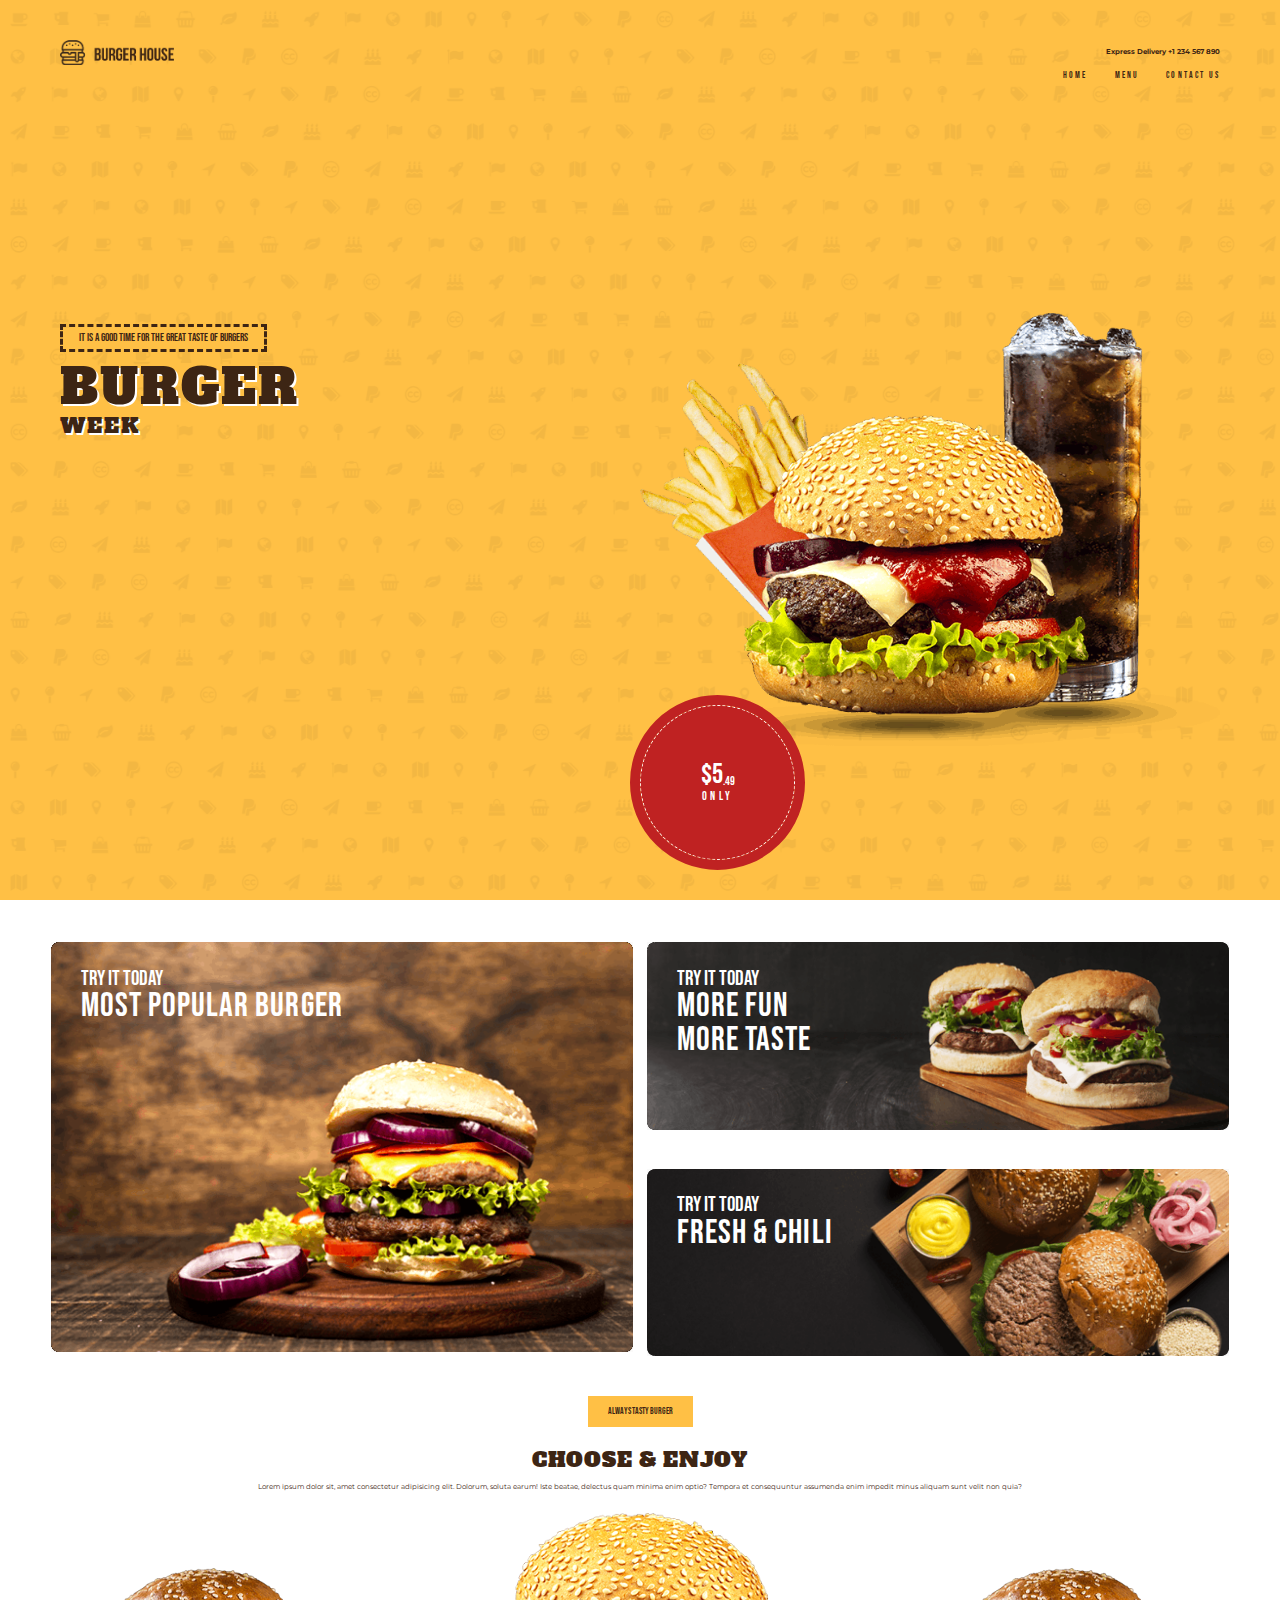
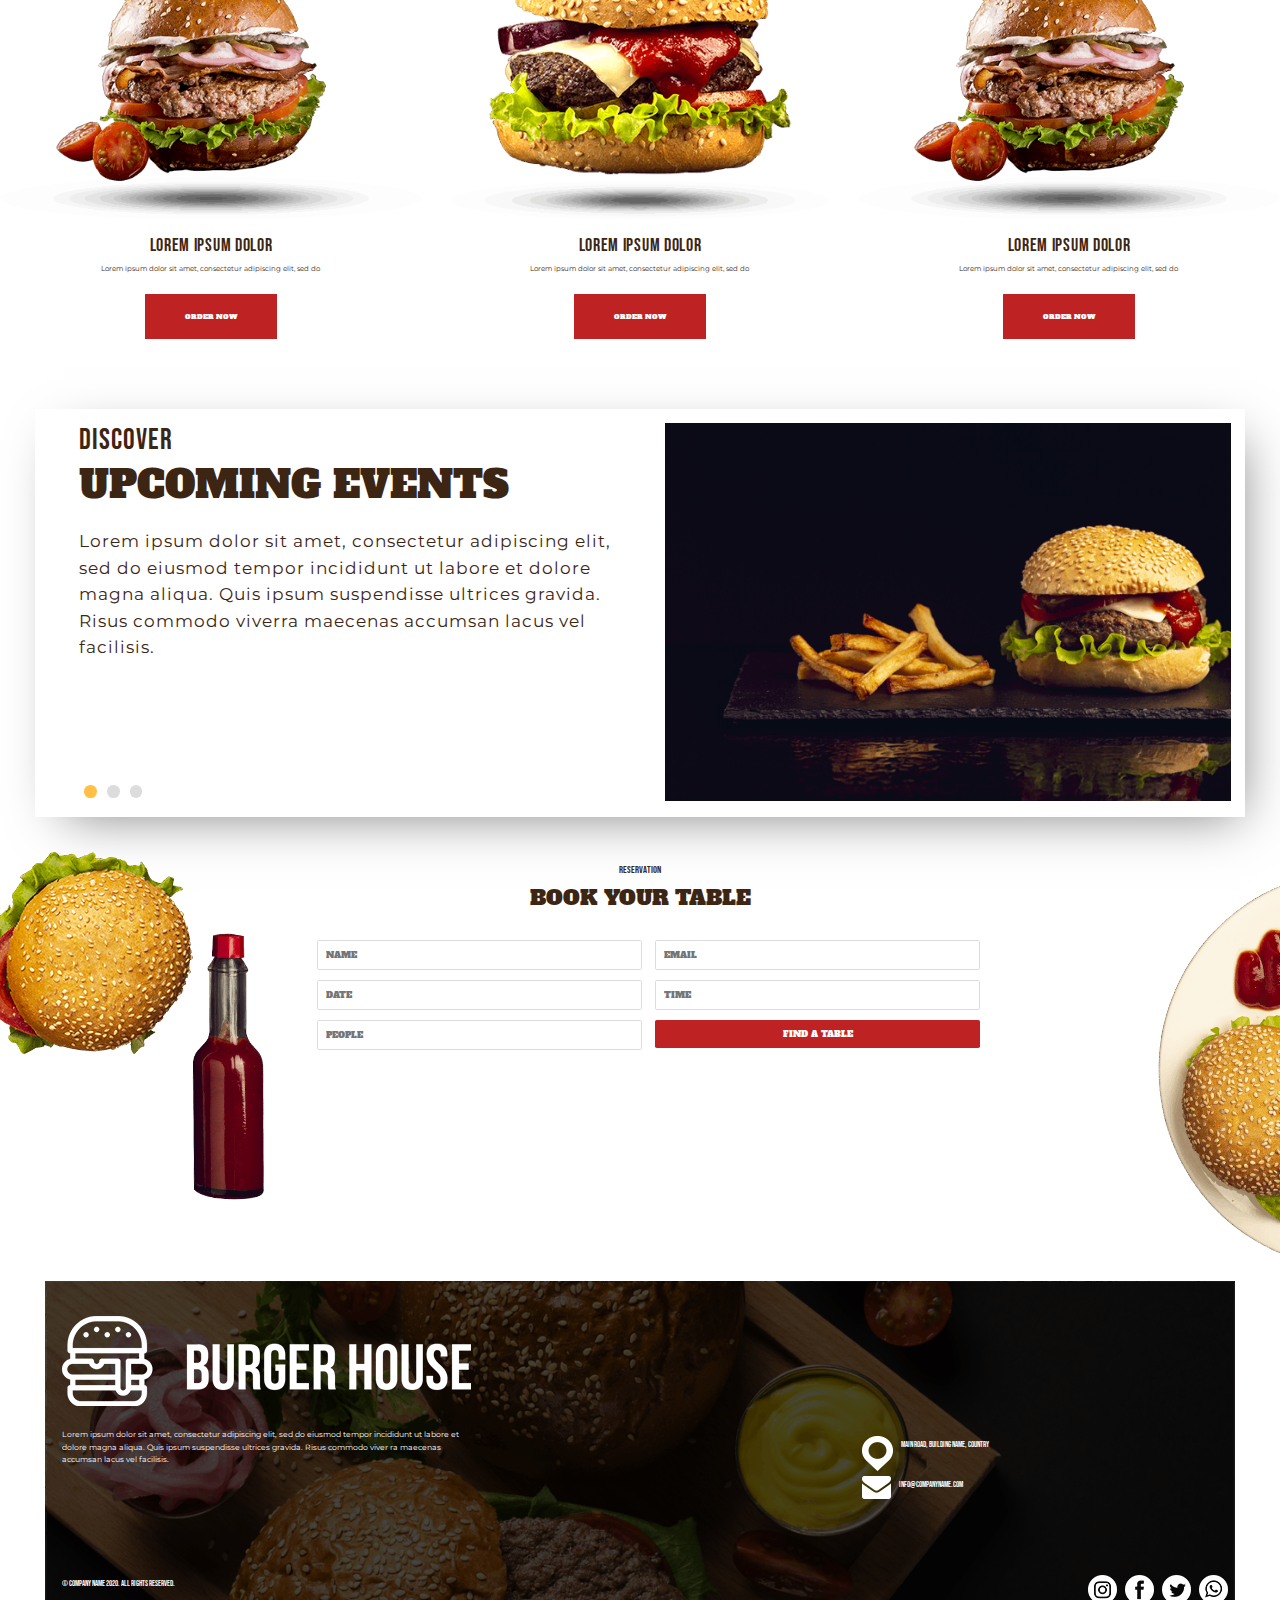
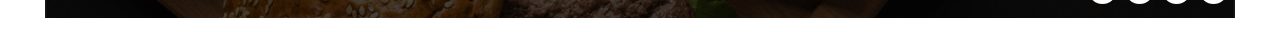
<file: index.html>
<!DOCTYPE html>
<html lang="en">
<head>
    <meta charset="UTF-8">
    <meta http-equiv="X-UA-Compatible" content="IE=edge">
    <meta name="viewport" content="width=device-width, initial-scale=1.0">
    <title>Burger House</title>
    <link rel="stylesheet" href="./css/index.css">
    <link rel="stylesheet" href="https://cdnjs.cloudflare.com/ajax/libs/font-awesome/6.0.0-beta2/css/all.min.css" integrity="sha512-YWzhKL2whUzgiheMoBFwW8CKV4qpHQAEuvilg9FAn5VJUDwKZZxkJNuGM4XkWuk94WCrrwslk8yWNGmY1EduTA==" crossorigin="anonymous" referrerpolicy="no-referrer" />
</head>
<body>
    
    <header>
        <div class="container">
            <div class="logo-and-nav">
                <img src="./images/logo-burger-house.png" alt="burger-logo">
                <nav>
                    <p><i class="fas fa-shipping-fast"></i> Express Delivery +1 234 567  890</p>
                    <ul>
                        <li><a href="">Home</a></li>
                        <li><a href="./html/menu.html">Menu</a></li>
                        <li><a href="./html/contact.html">Contact us</a></li>
                    </ul>
                </nav>
            </div>
            <div class="main">
                <div class="main-title">
                    <p>It is a good time for the great taste of burgers</p>
                    <h1>Burger</h1>
                    <h2>Week</h2>
                </div>
                <div class="main-food">
                    <div class="price-tag">
                        <div>
                            <span>$5</span>.49
                        </div>
                        <p>ONLY</p>
                    </div>
                </div>
            </div>
        </div>
    </header>

    <section class="try-it-today">
        <div>
            <div class="img-bigger">
                <div class="img-block">
                    <img src="./images/home/try-it-big.png" alt="burger-image">
                    <div class="text">
                        <p>Try it today</p>
                        <h2>Most popular burger</h2>
                    </div>
                </div>
                <div class="img-name">
                    <h2>Most Popular Burger</h2>
                </div>
            </div>
        </div>
        <div>
            <div class="img-smaller">
                <div class="img-block">
                    <img src="./images/home/try-it-small-1.png" alt="burger-image">
                    <div class="text">
                        <p>Try it today</p>
                        <h2>More fun</h2>
                        <h2>More taste</h2>
                    </div>
                </div>
                <div class="img-name">
                    <h2>More fun</h2>
                </div>
            </div>
            <div class="img-smaller">
                <div class="img-block">
                    <img src="./images/home/try-it-small-2.png" alt="burger-image">
                    <div class="text">
                        <p>Try it today</p>
                        <h2>Fresh & chili</h2>
                    </div>
                </div>
                <div class="img-name">
                    <h2>Fresh & chili</h2>
                </div>
            </div>
        </div>
    </section>

    <section class="choose-and-enjoy">
        <span>Always tasty burger</span>
        <h2>Choose & enjoy</h2>
        <p>Lorem ipsum dolor sit, amet consectetur adipisicing elit. Dolorum, soluta earum! Iste beatae, delectus quam minima enim optio? Tempora et consequuntur assumenda enim impedit minus aliquam sunt velit non quia?</p>
        <div class="burger-grid">
            <div class="burger-box">
                <div class="content">
                    <img src="./images/product-1.png" alt="burger image">
                    <h2>Lorem ipsum dolor</h2>
                    <p>Lorem ipsum dolor sit amet, consectetur adipiscing elit, sed do</p>
                    <button><div class="line-2"></div><div class="line"></div>Order now</button>
                </div>
            </div>
            <div class="burger-box">
                <div class="content">
                    <img src="./images/product-2.png" alt="burger image">
                    <h2>Lorem ipsum dolor</h2>
                    <p>Lorem ipsum dolor sit amet, consectetur adipiscing elit, sed do</p>
                    <button><div class="line-2"></div><div class="line"></div>Order now</button>
                </div>
            </div>
            <div class="burger-box">
                <div class="content">
                    <img src="./images/product-1.png" alt="burger image">
                    <h2>Lorem ipsum dolor</h2>
                    <p>Lorem ipsum dolor sit amet, consectetur adipiscing elit, sed do</p>
                    <button><div class="line-2"></div><div class="line"></div>Order now</button>
                </div>
            </div>
        </div>
    </section>

    <section class="upcoming-events">
        <div class="container">
            <div class="text">
                <span>Discover</span>
                <h2>Upcoming events</h2>
                <p>Lorem ipsum dolor sit amet, consectetur adipiscing elit, sed do eiusmod tempor incididunt ut labore et dolore magna aliqua. Quis ipsum suspendisse ultrices gravida. Risus commodo viverra maecenas accumsan lacus vel facilisis. </p>
                <div class="dots">
                    <div class="dot"></div>
                    <div class="dot"></div>
                    <div class="dot"></div>
                </div>
            </div>
            <div class="image-container">
                <img src="./images/home/upcoming-events.png" alt="burger image">
            </div>
        </div>
    </section>

    <div class="form_part">
        <p class="headline2">Reservation<p>
        <p class="headline1">BOOK YOUR TABLE</p>
        <div class="form-pic">
            <div class="bottle"> <img src="./images/home/bottle.png" alt="bottle"> </div>
            <form method="GET">
                <div class="row">
                    <div class="left_col">
                        <input type="text" placeholder="NAME">
                    </div>
                    <div class="right_col">
                        <input type="text" placeholder="EMAIL">
                    </div>
                </div>
                <div class="row">
                    <div class="left_col">
                        <input type="text" placeholder="DATE">
                    </div>
                    <div class="right_col">
                        <input type="text" placeholder="TIME">
                    </div>
                </div>
                <div class="row" style="margin-bottom: 0;">
                    <div class="left_col">
                        <input type="text" placeholder="PEOPLE">
                    </div>
                    <div class="right_col">
                        <input type="submit" value="FIND A TABLE">
                    </div>
                </div>
            </form>
        </div>
        <div class="burger"><img src="./images/home/burger_top.png" alt="burger"></div>
        <div class="burger-fries"><img src="./images/home/plate.png" alt="burger&fries"> </div>
    </div>

    <div class="footer">
        <div class="burger-house">
            <img src="./images/footer/burger_house_logo.png" alt="burger_house_logo">
        </div>
            <div class="footer-row">
            <div class="footer-col-left">
                <p>
                    Lorem ipsum dolor sit amet, consectetur adipiscing elit, sed do 
                    eiusmod tempor incididunt ut labore et dolore magna aliqua. 
                    Quis ipsum suspendisse ultrices gravida. Risus commodo viver 
                    ra maecenas accumsan lacus vel facilisis. 
                </p>
            </div>
            <div class="footer-col-right">
                <div class="footer-col-right-cont">
                    <img src="./images/footer/Location_Icon.png" alt="Location_Icon">
                    <span>MAIN ROAD, BUILDING NAME, COUNTRY</span>
                </div>
                <img src="./images/footer/Email.png" alt="Email_Icon">
                <span>INFO@COMPANYNAME.COM</span>
            </div>
        </div>
        <div class="footer-row-two">
            <div class="footer-col-left-two">
                <span>© Company Name 2020. All rights reserved.</span>
            </div>
            <div class="footer-col-right-two">
                <img src="./images/footer/WhatsApp.png" alt="wapp_icon">
                <img src="./images/footer/Twitter.png" alt="twitter_icon">
                <img src="./images/footer/Facebook.png" alt="fb_icon">
                <img src="./images/footer/Instagram.png" alt="insta_icon">
            </div>
        </div>
    </div>

</body>
</html>
</file>
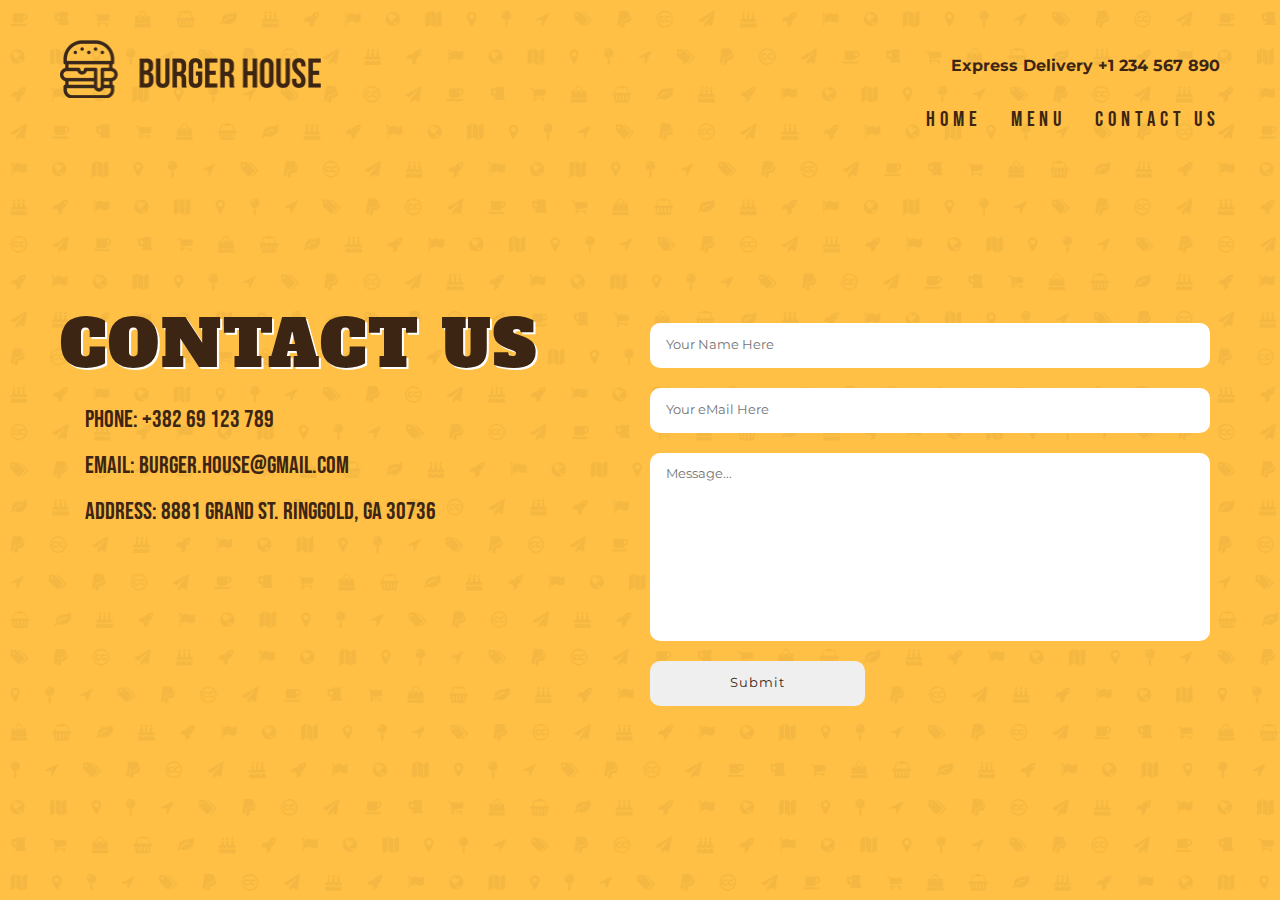
<file: html/contact.html>
<!DOCTYPE html>
<html lang="en">
<head>
    <meta charset="UTF-8">
    <meta http-equiv="X-UA-Compatible" content="IE=edge">
    <meta name="viewport" content="width=device-width, initial-scale=1.0">
    <title>Burger House</title>
    <link rel="stylesheet" href="../css/contact.css">
    <link rel="stylesheet" href="https://cdnjs.cloudflare.com/ajax/libs/font-awesome/6.0.0-beta2/css/all.min.css" integrity="sha512-YWzhKL2whUzgiheMoBFwW8CKV4qpHQAEuvilg9FAn5VJUDwKZZxkJNuGM4XkWuk94WCrrwslk8yWNGmY1EduTA==" crossorigin="anonymous" referrerpolicy="no-referrer" />
</head>
<body>
    
    <header>
        <div class="container">
            <div class="logo-and-nav">
                <img src="../images/logo-burger-house.png" alt="burger-logo">
                <nav>
                    <p><i class="fas fa-shipping-fast"></i> Express Delivery +1 234 567  890</p>
                    <ul>
                        <li><a href="../index.html">Home</a></li>
                        <li><a href="./menu.html">Menu</a></li>
                        <li><a href="">Contact us</a></li>
                    </ul>
                </nav>
            </div>
            <div class="main">
                <div class="main-title">
                    <h1>Contact us</h1>
                    <p><i class="fas fa-phone-alt"></i> &ThinSpace; Phone: +382 69 123 789</p>
                    <p><i class="fas fa-envelope"></i> &ThinSpace; Email: burger.house@gmail.com</p>
                    <p><i class="fas fa-map-marker-alt"></i> &ThinSpace; Address: 8881 Grand St.
                        Ringgold, GA 30736</p>
                </div>
                <div class="main-food">
                    <form method="GET">
                        <input type="text" name="name" id="name" placeholder="Your Name Here">
                        <input type="email" name="email" id="email" placeholder="Your eMail Here">
                        <textarea name="message" id="message" cols="30" rows="10" placeholder="Message..."></textarea>
                        <div class="button-container">
                            <input type="submit" name="submit" id="submit" value="Submit">
                        </div>
                    </form>
                </div>
            </div>
        </div>
    </header>
    
</body>
</html>
</file>
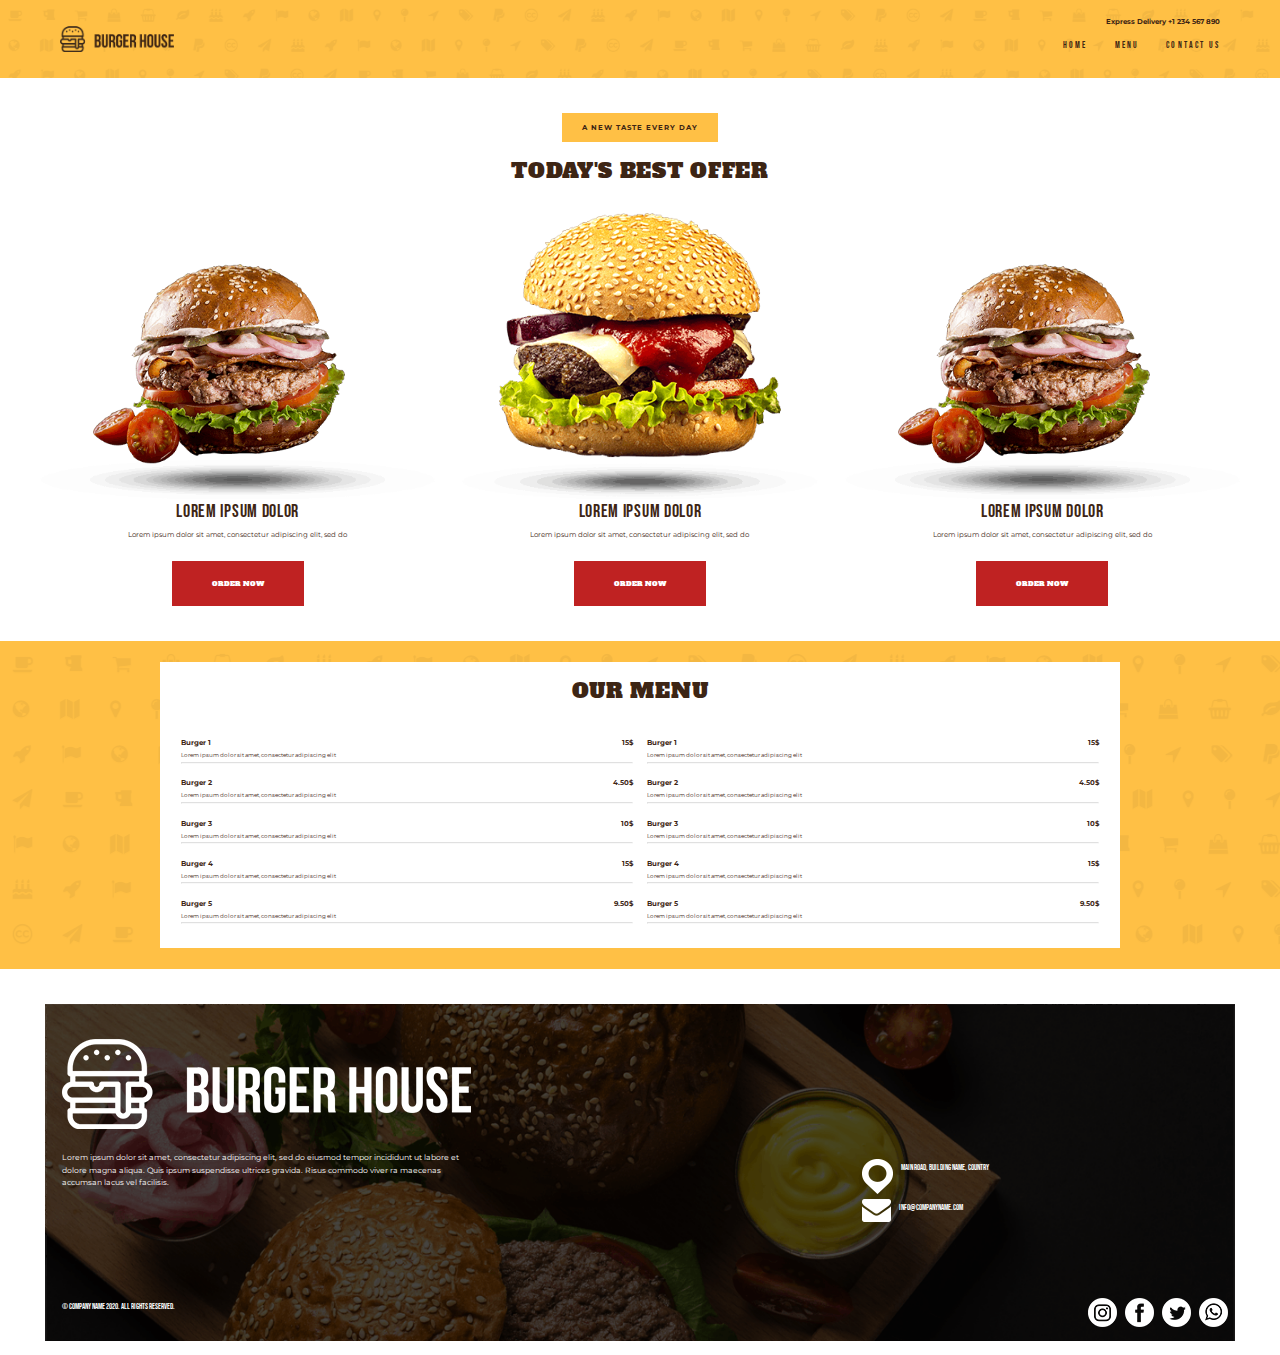
<file: html/menu.html>
<!DOCTYPE html>
<html lang="en">
<head>
    <meta charset="UTF-8">
    <meta http-equiv="X-UA-Compatible" content="IE=edge">
    <meta name="viewport" content="width=device-width, initial-scale=1.0">
    <title>Burger House</title>
    <link rel="stylesheet" href="../css/menu.css">
    <link rel="stylesheet" href="https://cdnjs.cloudflare.com/ajax/libs/font-awesome/6.0.0-beta2/css/all.min.css" integrity="sha512-YWzhKL2whUzgiheMoBFwW8CKV4qpHQAEuvilg9FAn5VJUDwKZZxkJNuGM4XkWuk94WCrrwslk8yWNGmY1EduTA==" crossorigin="anonymous" referrerpolicy="no-referrer" />
</head>
<body>
    
    <header>
        <div class="container">
            <div class="logo-and-nav">
                <img src="../images/logo-burger-house.png" alt="burger-logo">
                <nav>
                    <p><i class="fas fa-shipping-fast"></i> Express Delivery +1 234 567  890</p>
                    <ul>
                        <li><a href="../index.html">Home</a></li>
                        <li><a href="">Menu</a></li>
                        <li><a href="./contact.html">Contact us</a></li>
                    </ul>
                </nav>
            </div>
        </div>
    </header>

    <section class="best-offer">
        <div class="container">
            <span>A new taste every day</span>
            <h2>Today's best offer</h2>
            <div class="offer-grid">
                <div class="offer-box">
                    <div class="content">
                        <img src="../images/product-1.png" alt="burger image">
                        <h2>Lorem ipsum dolor</h2>
                        <p>Lorem ipsum dolor sit amet, consectetur adipiscing elit, sed do</p>
                        <button><div class="line-2"></div><div class="line"></div>Order now</button>
                    </div>
                </div>
                <div class="offer-box">
                    <div class="content">
                        <img src="../images/product-2.png" alt="burger image">
                        <h2>Lorem ipsum dolor</h2>
                        <p>Lorem ipsum dolor sit amet, consectetur adipiscing elit, sed do</p>
                        <button><div class="line-2"></div><div class="line"></div>Order now</button>
                    </div>
                </div>
                <div class="offer-box">
                    <div class="content">
                        <img src="../images/product-1.png" alt="burger image">
                        <h2>Lorem ipsum dolor</h2>
                        <p>Lorem ipsum dolor sit amet, consectetur adipiscing elit, sed do</p>
                        <button><div class="line-2"></div><div class="line"></div>Order now</button>
                    </div>
                </div>
            </div>
        </div>
    </section>

    <section class="menu">
        <div class="container">
            <h2>Our menu</h2>
            <div class="menu-grid">
                <div class="menu-1">
                    <div class="item">
                        <div class="name-price">
                            <span class="name">Burger 1</span>
                            <span class="price">15$</span>
                        </div>
                        <div class="description">Lorem ipsum dolor sit amet, consectetur adipiscing elit</div>
                        <hr>
                    </div>
                    <div class="item">
                        <div class="name-price">
                            <span class="name">Burger 2</span>
                            <span class="price">4.50$</span>
                        </div>
                        <div class="description">Lorem ipsum dolor sit amet, consectetur adipiscing elit</div>
                        <hr>
                    </div>
                    <div class="item">
                        <div class="name-price">
                            <span class="name">Burger 3</span>
                            <span class="price">10$</span>
                        </div>
                        <div class="description">Lorem ipsum dolor sit amet, consectetur adipiscing elit</div>
                        <hr>
                    </div>
                    <div class="item">
                        <div class="name-price">
                            <span class="name">Burger 4</span>
                            <span class="price">15$</span>
                        </div>
                        <div class="description">Lorem ipsum dolor sit amet, consectetur adipiscing elit</div>
                        <hr>
                    </div>
                    <div class="item">
                        <div class="name-price">
                            <span class="name">Burger 5</span>
                            <span class="price">9.50$</span>
                        </div>
                        <div class="description">Lorem ipsum dolor sit amet, consectetur adipiscing elit</div>
                        <hr>
                    </div>
                </div>
                <div class="menu-2">
                    <div class="item">
                        <div class="name-price">
                            <span class="name">Burger 1</span>
                            <span class="price">15$</span>
                        </div>
                        <div class="description">Lorem ipsum dolor sit amet, consectetur adipiscing elit</div>
                        <hr>
                    </div>
                    <div class="item">
                        <div class="name-price">
                            <span class="name">Burger 2</span>
                            <span class="price">4.50$</span>
                        </div>
                        <div class="description">Lorem ipsum dolor sit amet, consectetur adipiscing elit</div>
                        <hr>
                    </div>
                    <div class="item">
                        <div class="name-price">
                            <span class="name">Burger 3</span>
                            <span class="price">10$</span>
                        </div>
                        <div class="description">Lorem ipsum dolor sit amet, consectetur adipiscing elit</div>
                        <hr>
                    </div>
                    <div class="item">
                        <div class="name-price">
                            <span class="name">Burger 4</span>
                            <span class="price">15$</span>
                        </div>
                        <div class="description">Lorem ipsum dolor sit amet, consectetur adipiscing elit</div>
                        <hr>
                    </div>
                    <div class="item">
                        <div class="name-price">
                            <span class="name">Burger 5</span>
                            <span class="price">9.50$</span>
                        </div>
                        <div class="description">Lorem ipsum dolor sit amet, consectetur adipiscing elit</div>
                        <hr>
                    </div>
                </div>
            </div>
        </div>
    </section>

    

    <div class="footer">
        <div class="burger-house">
            <img src="../images/footer/burger_house_logo.png" alt="burger_house_logo">
        </div>
            <div class="footer-row">
            <div class="footer-col-left">
                <p>
                    Lorem ipsum dolor sit amet, consectetur adipiscing elit, sed do 
                    eiusmod tempor incididunt ut labore et dolore magna aliqua. 
                    Quis ipsum suspendisse ultrices gravida. Risus commodo viver 
                    ra maecenas accumsan lacus vel facilisis. 
                </p>
            </div>
            <div class="footer-col-right">
                <div class="footer-col-right-cont">
                    <img src="../images/footer/Location_Icon.png" alt="Location_Icon">
                    <span>MAIN ROAD, BUILDING NAME, COUNTRY</span>
                </div>
                <img src="../images/footer/Email.png" alt="Email_Icon">
                <span>INFO@COMPANYNAME.COM</span>
            </div>
        </div>
        <div class="footer-row-two">
            <div class="footer-col-left-two">
                <span>© Company Name 2020. All rights reserved.</span>
            </div>
            <div class="footer-col-right-two">
                <img src="../images/footer/WhatsApp.png" alt="wapp_icon">
                <img src="../images/footer/Twitter.png" alt="twitter_icon">
                <img src="../images/footer/Facebook.png" alt="fb_icon">
                <img src="../images/footer/Instagram.png" alt="insta_icon">
            </div>
        </div>
    </div>

</body>
</html>
</file>
<file: css/index.css>
@import url('https://fonts.googleapis.com/css2?family=Montserrat&display=swap');
@import url('https://fonts.googleapis.com/css2?family=Bebas+Neue&display=swap');
@import url('https://fonts.googleapis.com/css2?family=Alfa+Slab+One&display=swap');

* {
    box-sizing: border-box;
    color: #3D2514
}

body {
    padding: 0;
    margin: 0;
}

header {
    width: 100%;
    height: 100vh;
    background-image: url(../images/bg-img.PNG);
    background-size: cover;
    padding: 40px 60px;
}

header .container {
    height: 100%;
    display: grid;
    grid-template-rows: 1fr 2fr;
}

header .logo-and-nav {
    display: grid;
    grid-template-columns: 1fr 2fr;
}

header .logo-and-nav img {
    max-width: 16.4rem;
    max-height: 3.6rem;
}

header .logo-and-nav i {
    font-size: 2rem !important;
    margin-right: 10px;
}

header nav {
    display: flex;
    flex-direction: column;
    align-items: flex-end;
    font-family: 'Montserrat', sans-serif;
}

header nav p {
    display: flex;
    align-items: center;
    font-weight: 700;
}

header nav ul {
    list-style-type: none;
    padding: 0;
    width: 100%;
    text-align: right;
}

header ul li {
    display: inline-block;
    margin: 0 0 10px 25px;
}
header nav li:first-child {
    margin: 0;
}

header nav a {
    text-decoration: none;
    text-transform: uppercase;
    font-family: 'Bebas Neue', cursive;
    font-size: 1.3rem;
    letter-spacing: 0.31rem;
    display: inline-block;
    transition: color .3s ease;
}
header nav a:hover { color: #d12727; }

header .main {
    height: 100%;
    display: grid;
    grid-template-columns: repeat(2, 1fr);
}

header .main-title {
    display: flex;
    flex-direction: column;
    justify-content: flex-start;
    align-items: flex-start;
}

header .main-title p {
    font-family: 'Bebas Neue', cursive;
    font-weight: lighter;
    display: inline-block;
    border: 3px dashed #3D2514;
    padding: 5px 16px;
    font-size: 1.5rem;
}

header .main-title h1 {
    line-height: 7rem;
}

header .main-title h1, header .main-title h2 {
    margin: 0;
    font-family: 'Alfa Slab One', cursive;
    text-transform: uppercase;
    font-weight: lighter;
    letter-spacing: 2px;
    font-size: 7rem;
    text-shadow: 2px 2px #ffffff;
}

header .main-title h2 { font-size: 3rem; }

header .main .main-food {
    width: 100%;
    background-image: url(../images/home/main-burger.png);
    background-size: contain;
    background-repeat: no-repeat;
    position: relative;
}

header .main-food .price-tag {
    width: 155px;
    height: 155px;
    border: 1px dashed white;
    border-radius: 50%;
    background-color: #BF2222;
    outline: #BF2222 solid 10px;
    display: flex;
    flex-direction: column;
    justify-content: center;
    align-items: center;
    color: white;
    font-size: 1.7rem;
    font-family: 'Bebas Neue', cursive;
    position: absolute;
    bottom: 0;
    left: 0;
}
header .main-food .price-tag p,
header .main-food .price-tag div,
header .main-food .price-tag span { 
    margin: 0;
    padding: 0;
    color: #ffffff; 
}

header .main-food .price-tag div {
    width: auto;
    height: auto;
	display: flex;
    align-items: flex-end;
}
header .main-food .price-tag span {
	font-size: 4rem;
    line-height: 4rem;
}
header .main-food .price-tag p {
    letter-spacing: 0.5rem;
}

.try-it-today {
    width: 100%;
    padding: 5rem 6.25rem;
    display: grid;
    grid-template-columns: repeat(2, 1fr);
}

.try-it-today > div {
    padding: 1rem;
    position: relative;
}

.try-it-today > div:nth-child(2) {
    display: flex;
    flex-direction: column;
    justify-content: space-between;
}

.try-it-today .img-bigger {
    border: none;
    border-radius: 10px;
    font-family: 'Bebas Neue', cursive;
    position: relative;
}
.try-it-today .img-smaller {
    width: 100%;
    height: 45%;
    background-color: rgb(78, 63, 42);
    border: none;
    border-radius: 10px;
    font-family: 'Bebas Neue', cursive;
    position: relative;
}

.try-it-today img { width: 100%; }

.try-it-today .img-block { transition: all .3s ease; }

.try-it-today .img-bigger:hover .img-block, 
.try-it-today .img-smaller:hover .img-block {
    filter: blur(5px);
}
.try-it-today .img-bigger:hover .img-name, 
.try-it-today .img-smaller:hover .img-name {
    display: flex;
    cursor: pointer;
}

.try-it-today .text {
    position: absolute;
    top: 2vw;
    left: 30px;
}

.try-it-today p, .try-it-today h2 { 
    color: #ffffff;
    margin: 0; 
    font-size: 1.67vw;
    line-height: 1em;
}
.try-it-today h2 { 
    font-size: 2.65vw;
    line-height: 1em; 
    letter-spacing: 0.15rem; 
    font-weight: lighter;
}

.try-it-today .img-name {
    position: absolute;
    top: 0;
    left: 0;
    height: 100%;
    width: 100%;
    display: none;
    justify-content: center;
    align-items: center;
    border: none;
    border-radius: 10px;
    background-color: rgba(78, 63, 42, 0.8);
    background: linear-gradient(31deg, rgba(102,76,48,0.8) 0%, rgba(251,221,156,0.8) 100%);
    text-shadow: 3px 3px #7d6124;
}

.choose-and-enjoy {
    width: 100%;
    text-align: center;
    font-family: 'Bebas Neue', cursive;
}

.choose-and-enjoy span {
    display: inline-block;
    padding: 10px 20px;
    background-color: #FFC045;
    font-size: 1.3rem;
}

.choose-and-enjoy h2 {
    font-size: 3rem;
    margin-bottom: 1rem;
    letter-spacing: 0.1rem;    
    font-family: 'Alfa Slab One', cursive;
    font-weight: lighter;
    text-transform: uppercase;
}

.choose-and-enjoy p {
    font-family: 'Montserrat', sans-serif;
    width: 70%;
    margin: auto;
    line-height: 1.6;
}

.choose-and-enjoy .burger-grid {
    max-width: 1900px;
    margin: auto;
    margin-top: 3rem;
    margin-bottom: 5rem;
    display: grid;
    grid-template-columns: repeat(3, 1fr);
    grid-column-gap: 1rem;
}

.choose-and-enjoy .burger-box {
    display: flex;
    flex-direction: column;
    justify-content: flex-end;
    align-items: center;
}

.choose-and-enjoy img { width: 100%; }
.choose-and-enjoy .burger-grid .burger-box:nth-child(2) img { width: 90%; }

.choose-and-enjoy .burger-box h2 {
    font-size: 2.5rem;
    font-family: 'Bebas Neue', cursive;
}

.choose-and-enjoy .burger-box button {
    color: #ffffff;
    background-color: #BF2222;
    padding: 18px 40px;
    font-size: 1rem;
    font-family: 'Alfa Slab One', cursive;
    text-transform: uppercase;
    border: none;
    margin-top: 20px;
    cursor: pointer;
    position: relative;
    overflow: hidden;
    transition: all .5s ease;
}

.choose-and-enjoy .burger-box button:hover {
    box-shadow: 0px 2px 28px -6px rgba(0,0,0,0.75);
    -webkit-box-shadow: 0px 2px 28px -6px rgba(0,0,0,0.75);
    -moz-box-shadow: 0px 2px 28px -6px rgba(0,0,0,0.75);
}
.choose-and-enjoy button .line {
    width: 25px;
    height: 100px;
    background-color: rgb(223, 223, 223);
    position: absolute;
    top: -10px;
    left: -40px;
    opacity: 0.5;
    transform: rotate(20deg);
}
.choose-and-enjoy button .line-2 {
    width: 10px;
    height: 100px;
    background-color: rgb(223, 223, 223);
    position: absolute;
    top: -10px;
    left: -45px;
    opacity: 0.5;
    transform: rotate(20deg);
}
.choose-and-enjoy button:hover .line {
    transition: all 1s ease;
    left: 210px;
}
.choose-and-enjoy button:hover .line-2 {
    transition: all 1s ease .05s;
    left: 200px;
}

.upcoming-events {
    width: 100%;
    padding: 5rem;
}

.upcoming-events .container {
    max-width: 1600px;
    margin: auto;
    display: grid;
    grid-template-columns: repeat(2, 1fr);
    grid-column-gap: 50px;
    padding: 2rem;
    box-shadow: 12px 15px 50px -17px rgba(0,0,0,0.51);
    -webkit-box-shadow: 12px 15px 50px -17px rgba(0,0,0,0.51);
    -moz-box-shadow: 12px 15px 50px -17px rgba(0,0,0,0.51);
}

.upcoming-events .text {
    display: flex;
    flex-direction: column;
    padding-left: 30px; 
}

.upcoming-events .text span {
    font-family: 'Bebas Neue', cursive;
    /* font-size: 2.5rem; */
    font-size: min(2.3vw, 45px);
    letter-spacing: 1px;
}

.upcoming-events .text h2 {
    font-family: 'Alfa Slab One', cursive;
    /* font-size: 3.5rem; */
    font-size: min(3vw, 58px);
    margin: 0;
    font-weight: lighter;
    text-transform: uppercase;
}

.upcoming-events .text p {
    font-family: 'Montserrat', sans-serif;
    /* font-size: 1.4rem; */
    font-size: min(1.3vw, 25px);
    letter-spacing: 1px;
    line-height: 1.6;
}

.upcoming-events .text .dots { 
    height: 100%;
    display: flex; 
    align-items: flex-end;
}

.upcoming-events .text .dot {
    background-color: #DCDCDC;
    width: 1vw;
    height: 1vw;
    border: none;
    border-radius: 50%;
    margin: 5px;
}
.upcoming-events .text .dot:first-child { background-color: #FFC045; }

.upcoming-events img { width: 100%; }



@media only screen and (max-width: 600px) {
    html { font-size: 10px; }
    header { padding: 0; }
    header .logo-and-nav { grid-template-rows: 0.5fr 0; }
    .try-it-today div:first-child .text { left: 15px; }
    .choose-and-enjoy .burger-grid { padding: 20px; }
}

@media only screen and (max-width: 850px) {
    header .logo-and-nav { 
        grid-template-columns: 1fr; 
        align-items: center; 
        justify-items: center; 
    }
    header nav { align-items: center; }
    .try-it-today { grid-template-columns: 1fr; grid-row-gap: 20px; }
    .try-it-today .text { font-size: 10px; }
    .try-it-today h2 { font-size: 2em; }
    .try-it-today .img-bigger h2 { font-size: 2.7em; }
    .try-it-today p { font-size: 1.7em; }
    .choose-and-enjoy .burger-grid {
        grid-template-columns: 1fr;
        grid-row-gap: 10rem;
    }
    .upcoming-events .container {
        grid-template-columns: 1fr;
        grid-column-gap: 0;
        grid-row-gap: 20px;
        padding: 2rem;
    }
    .upcoming-events .text { padding-left: 0; }
    .upcoming-events .text span { font-size: 2rem; }
    .upcoming-events .text h2 { font-size: 2.3rem; }
    .upcoming-events .text p { font-size: 1.4rem; }
    .upcoming-events .text .dot {
        width: 12px;
        height: 12px;
    }
}

@media only screen and (max-width: 1000px) {
    .try-it-today { padding: 3rem; }
    .upcoming-events { padding: 2rem; }
}

@media only screen and (max-width: 1270px) {
    header .main { grid-template-columns: 1fr; }
    header .main .main-food { display: none; }
    header .main-title { align-items: center; }
}


p.headline2 {
    font-family: "Bebas Neue";
    text-align: center;
    font-size: 1.4rem;
    color: #3D2514;
    margin-bottom: 0;
}

p.headline1 {
    margin-top: 0;
    font-family: "Alfa Slab One";
    font-size: 3rem;
    text-align: center;
    color: #3D2514;
}

form {
    width: 74%;
    box-sizing: border-box;
    float: left;
    margin-left: 6%;
    padding: 0;
    margin-bottom: 0;
}

.row {
    width: 100%;
    margin-bottom: 1.5rem;
    box-sizing: border-box;
}

.row::after {
    content: "";
    clear: both;
    display: table;
  }

  .left_col {
      width: 49%;
      margin-right: 1%;
      float: left;
      box-sizing: border-box;
  }

  .right_col {
    width: 49%;
    margin-left: 1%;
    float: left;
    box-sizing: border-box;
  }

  .row input[type='text'] {
      padding: 1.1rem;
      border-radius: 0.25rem;
      width: 100%;
      border: solid 1px gainsboro;
      font-size: 1.25rem;
      font-family: "Alfa Slab One", cursive;
  }

 .row input[type="submit"] {
    padding: 1.1rem;
    color: white;
    border-radius: 0.25rem;
    width: 100%;
    background-color: #BF2222;
    font-size: 1.25rem;
    border: none;
    font-family: "Alfa Slab One";
 }

 .form_part {
     position: relative;
     padding-top: 0.25rem;
     width: 100%;
     padding-bottom: 10rem;
     margin-bottom: 1.25rem;
     overflow: hidden;
 }

 .form_part::after {
    content: "";
    clear: both;
    display: table;
  }

  form {
      margin-top: 1.1em;
  }

.burger {
    position: absolute; 
    top: 0px; 
    left: -20px;
    width: 1.25rem;
} 

.burger-fries {
    position: absolute; 
    bottom: 0rem;
    right: 15rem;
    width: 2.5rem;
}


.bottle {
    float: left;
    width: 2.5rem;
    margin-right: 6%;
}

.form-pic {
    margin: auto;
    width: 70%;
    box-sizing: border-box;
    padding: 0;
}

.form-pic::after {
    content: "";
    clear: both;
    display: table;
  }

  .footer {
      box-sizing: border-box;
      width: 93%;
      margin: auto;
      background-image: url("../images/footer/background_footer.png");
      background-repeat: no-repeat;
      background-size: cover;
      padding-top: 5rem;
      padding-left: 2.5rem;
      padding-bottom: 2rem;
      padding-right: 2rem;
      font-size: 1.1rem;
      font-family: "Bebas Neue";
      color: white;
      margin-bottom: 2rem;
      position: relative;
      overflow-x: hidden;
  }

  .footer-row {
      width: 100%;
      margin-bottom: 15rem;
  }

  .footer-row::after {
    content: "";
    clear: both;
    display: table;
  }

  .footer-col-left {
      width: 69%;
      float: left;
      margin-top: 2rem;
  }
  
  .footer p {
      width: 50%;
      color: white;
      font-family: 'Montserrat', sans-serif;
      line-height: 1.6;
  }

  .footer-col-right {
      width: 31%;
      float: left;
      margin-top: 4rem;
  }

  .footer span {
      display: block;
      float: left;
      margin-top: 0.6rem;
      color: white;
  }

  .footer-col-right img{
      margin-right: 1.1rem;
      display: block;
      float: left;
  }

  .footer-col-right-cont {
    margin-bottom: 0.8rem;
  }

  .footer-col-right-cont::after {
    content: "";
    clear: both;
    display: table;
  }

  .footer-row-two {
    position: absolute; 
    bottom: 2rem; 
    left: 2.5rem;
    width: 100%;
  }

  .footer-col-left-two {
    width: 49%;
    float: left;
  }

  .footer-col-right-two {
      width: 46%;
      float: right;
      margin-right: 2.5rem;
  }

  .footer-col-right-two img{
    margin-right: 1.1rem;
    display: block;
    float: right;
}



@media only screen and (max-width: 600px) {
    html {
        font-size: 5px;
    }
    .left_col {
        width: 100%;
        margin-right: 0;
    }
    .right_col {
        width: 100%;
        margin-left: 0;
    }
    .bottle {
        display: none;
    }
    .footer {
        box-sizing: border-box;
        width: 100%;
        padding: 0.8rem;
    }
    .footer-row-two {
        bottom: 0.8rem;
        left: 0.8rem;
    }
    
    .footer p {
        width: 100%;
    }

    .burger-house img{
        width: 100%;
    }

    .footer-col-right-two {
        margin-right: 1.25rem;
    }

    .footer-col-right-two img{
        margin-right: 0.25rem;
        display: block;
        float: right;
    }
}

@media only screen and (max-width: 1300px) {
    html {
        font-size: 7px;
    }
}

@media only screen and (max-width: 1100px) {
    .bottle {
        visibility: hidden;
    }
}

@media only screen and (max-width: 900px) {
    .burger {
        display: none;
    }
    .burger-fries {
        display: none;
    }
    .bottle {
        display: none;
    }
    form {
        width: 100%;
        margin-left: 0;
    }
}

@media only screen and (min-width: 2560px) {
    html {
        font-size: 16px;
    }
}
</file>
<file: css/contact.css>
@import url('https://fonts.googleapis.com/css2?family=Montserrat&display=swap');
@import url('https://fonts.googleapis.com/css2?family=Bebas+Neue&display=swap');
@import url('https://fonts.googleapis.com/css2?family=Alfa+Slab+One&display=swap');

* {
    box-sizing: border-box;
    color: #3D2514
}

body {
    padding: 0;
    margin: 0;
}

header {
    width: 100%;
    height: 100vh;
    background-image: url(../images/bg-img.PNG);
    background-size: cover;
    padding: 40px 60px;
}

header .container {
    height: 100%;
    display: grid;
    grid-template-rows: 1fr 2fr;
}

header .logo-and-nav {
    display: grid;
    grid-template-columns: 1fr 2fr;
}

header .logo-and-nav img {
    max-width: 16.4rem;
    max-height: 3.6rem;
}

header .logo-and-nav i {
    font-size: 2rem !important;
    margin-right: 10px;
}

header nav {
    display: flex;
    flex-direction: column;
    align-items: flex-end;
    font-family: 'Montserrat', sans-serif;
}

header nav p {
    display: flex;
    align-items: center;
    font-weight: 700;
}

header nav ul {
    list-style-type: none;
    padding: 0;
    width: 100%;
    text-align: right;
}

header ul li {
    display: inline-block;
    margin: 0 0 10px 25px;
}
header nav li:first-child {
    margin: 0;
}

header nav a {
    text-decoration: none;
    text-transform: uppercase;
    font-family: 'Bebas Neue', cursive;
    font-size: 1.3rem;
    letter-spacing: 0.31rem;
    display: inline-block;
    transition: color .3s ease;
}
header nav a:hover {
    color: #d12727;
}

header .main {
    height: 100%;
    display: grid;
    grid-template-columns: repeat(2, 1fr);
}

header .main-title {
    display: flex;
    flex-direction: column;
    justify-content: flex-start;
    align-items: flex-start;
}

header .main-title p {
    margin: 0;
    margin-top: 7px;
    font-family: 'Bebas Neue', cursive;
    font-weight: lighter;
    padding: 5px 16px;
    font-size: 1.5rem;
}

header .main-title p i { font-size: 1.2rem; }

header .main-title h1 {
    margin: 0;
    margin-bottom: 1rem;
    font-family: 'Alfa Slab One', cursive;
    text-transform: uppercase;
    font-weight: lighter;
    letter-spacing: 2px;
    font-size: 4rem;
    line-height: 4rem;
    text-shadow: 2px 2px #ffffff;
}

.main .main-food form {
    width: 100%;
    height: 100%;
    padding: 10px;
    display: flex;
    flex-direction: column;
}

.main form input,
.main form textarea {
    border: none;
    border-radius: 10px;
    padding: 0.8rem 1rem;
    margin-bottom: 20px;
    font-family: 'Montserrat', sans-serif;
    border-bottom: 3px solid #ffffff;
    resize: none;
    outline: none;
    transition: all .5s ease;
}
.main form input:focus,
.main form textarea:focus {
    border-bottom: 3px solid #3D2514;
}

.main form input[type="submit"] {
    padding: 0.8rem 5rem;
    cursor: pointer;
    letter-spacing: 1px;
    background-color: #efefef;
    border-bottom: 3px solid #efefef;
}
.main form input[type="submit"]:hover {
    background-color: #BF2222;
    color: #ffffff;
}

.main form input::placeholder,
.main form textarea::placeholder { /* Chrome, Firefox, Opera, Safari 10.1+ */
    font-family: 'Montserrat', sans-serif;
    opacity: 1; /* Firefox */
}
  
.main form input:-ms-input-placeholder,
.main form textarea:-ms-input-placeholder { /* Internet Explorer 10-11 */
    font-family: 'Montserrat', sans-serif;
}

.main form input::-ms-input-placeholder,
.main form textarea::-ms-input-placeholder { /* Microsoft Edge */
    font-family: 'Montserrat', sans-serif;
}


@media only screen and (max-width: 600px) {
    html { font-size: 10px; }
    header { padding: 0; }
    header .logo-and-nav { grid-template-rows: 0.5fr 0; }
}

@media only screen and (max-width: 850px) {
    header .logo-and-nav { 
        grid-template-columns: 1fr; 
        align-items: center; 
        justify-items: center; 
    }
    header nav { align-items: center; }
    .main form .button-container { text-align: center; }
}

@media only screen and (max-width: 1270px) {
    header { height: auto; }
    header .container { height: auto; }
    header .main { grid-template-columns: 1fr; }
    header .main-title { align-items: center; }
}
</file>
<file: css/menu.css>
@import url('https://fonts.googleapis.com/css2?family=Montserrat&display=swap');
@import url('https://fonts.googleapis.com/css2?family=Bebas+Neue&display=swap');
@import url('https://fonts.googleapis.com/css2?family=Alfa+Slab+One&display=swap');

* {
    box-sizing: border-box;
    color: #3D2514
}

body {
    padding: 0;
    margin: 0;
}

header {
    width: 100%;
    background-image: url(../images/bg-img.PNG);
    background-size: cover;
    padding: 10px 60px;
}

header .logo-and-nav {
    display: grid;
    grid-template-columns: 1fr 2fr;
}

header .logo-and-nav img {
    max-width: 16.4rem;
    max-height: 3.6rem;
    align-self: center;
}

header .logo-and-nav i {
    font-size: 2rem !important;
    margin-right: 10px;
}

header nav {
    display: flex;
    flex-direction: column;
    align-items: flex-end;
    font-family: 'Montserrat', sans-serif;
}

header nav p {
    display: flex;
    align-items: center;
    font-weight: 700;
}

header nav ul {
    list-style-type: none;
    padding: 0;
    width: 100%;
    text-align: right;
}

header ul li {
    display: inline-block;
    margin: 0 0 10px 25px;
}
header nav li:first-child {
    margin: 0;
}

header nav a {
    text-decoration: none;
    text-transform: uppercase;
    font-family: 'Bebas Neue', cursive;
    font-size: 1.3rem;
    letter-spacing: 0.31rem;
    display: inline-block;
    transition: color .3s ease;
}
header nav a:hover {
    color: #d12727;
}

.best-offer {
    width: 100%;
    text-align: center;
    font-family: 'Bebas Neue', cursive;
    margin-top: 5rem;
}

.best-offer span {
    display: inline-block;
    padding: 10px 20px;
    background-color: #FFC045;
    margin: auto;
    margin-bottom: 2rem;
    letter-spacing: 1px;
    font-family: 'Montserrat', sans-serif;
    font-weight: bolder;
    text-transform: uppercase;
}

.best-offer h2, .menu h2 {
    font-size: 3rem;
    margin: 0;
    margin-bottom: 4rem;
    letter-spacing: 0.1rem;    
    font-family: 'Alfa Slab One', cursive;
    font-weight: lighter;
    text-transform: uppercase;
}

.best-offer p {
    font-family: 'Montserrat', sans-serif;
    width: 70%;
    margin: auto;
    line-height: 1.6;
}

.best-offer .offer-grid {
    max-width: 1200px;
    margin: auto;
    margin-top: 3rem;
    margin-bottom: 5rem;
    display: grid;
    grid-template-columns: repeat(3, 1fr);
    grid-column-gap: 1rem;
}

.best-offer .offer-box {
    display: flex;
    flex-direction: column;
    justify-content: flex-end;
    align-items: center;
}

.best-offer img { width: 100%; }
.best-offer .offer-grid .offer-box:nth-child(2) img { width: 90%; }

.best-offer .offer-box h2 {
    font-size: 2.5rem;
    margin-bottom: 1rem;
    font-family: 'Bebas Neue', cursive;
}

.best-offer .offer-box button {
    color: #ffffff;
    background-color: #BF2222;
    padding: 18px 40px;
    font-size: 1rem;
    font-family: 'Alfa Slab One', cursive;
    text-transform: uppercase;
    border: none;
    margin-top: 20px;
    cursor: pointer;
    position: relative;
    overflow: hidden;
    transition: all .5s ease;
}

.best-offer .offer-box button:hover {
    box-shadow: 0px 2px 28px -6px rgba(0,0,0,0.75);
    -webkit-box-shadow: 0px 2px 28px -6px rgba(0,0,0,0.75);
    -moz-box-shadow: 0px 2px 28px -6px rgba(0,0,0,0.75);
}

.best-offer button .line,
.best-offer button .line-2 {
    width: 25px;
    height: 100px;
    background-color: rgb(223, 223, 223);
    position: absolute;
    top: -10px;
    left: -40px;
    opacity: 0.5;
    transform: rotate(20deg);
}
.best-offer button .line-2 {
    width: 10px;
    left: -45px;
}

.best-offer button:hover .line {
    transition: all 1s ease;
    left: 210px;
}
.best-offer button:hover .line-2 {
    transition: all 1s ease .05s;
    left: 200px;
}

.menu {
    width: 100%;
    padding: 3rem 0;
    margin-bottom: 5rem;
    background-image: url(../images/bg-img.PNG);
}

.menu .container {
    max-width: 75%;
    margin: auto;
    padding: 2rem;
    text-align: center;
    font-family: 'Montserrat', sans-serif;
    background-color: #ffffff;
}

.menu .menu-grid {
    display: grid;
    grid-template-columns: repeat(2, 1fr);
}

.menu .menu-grid .item {
    padding: 0.8rem 1rem;
    text-align: left;
}

.menu .menu-grid .name-price {
    display: flex;
    justify-content: space-between;
    margin-bottom: 5px;
    font-weight: bolder;
}

.menu .menu-grid .description {
    max-width: 85%;
    font-size: 0.8rem;
}

.menu .menu-grid hr { opacity: 0.3; }

.menu .menu-grid .item:hover .name-price,
.menu .menu-grid .item:hover .description { 
    padding-left: 5px; 
    transition: all .3s ease;
}
.menu .menu-grid .item:hover hr { opacity: 1; }


@media only screen and (max-width: 600px) {
    html { font-size: 10px; }
    header { padding-left: 0; padding-right: 0; }
    .best-offer h2 { font-size: 2.5rem; }
    .best-offer .offer-grid { padding: 20px; }
    .menu .menu-grid { grid-template-columns: 1fr; }
}

@media only screen and (max-width: 800px) {
    header .logo-and-nav { 
        grid-template-columns: 1fr; 
        align-items: center; 
        justify-items: center; 
    }
    header nav { align-items: center; }
    .best-offer .offer-grid {
        grid-template-columns: 1fr;
        grid-row-gap: 10rem;
    }
    .menu .container { max-width: 90%; }
}


p.headline2 {
    font-family: "Bebas Neue";
    text-align: center;
    font-size: 1.4rem;
    color: #3D2514;
    margin-bottom: 0;
}

p.headline1 {
    margin-top: 0;
    font-family: "Alfa Slab One";
    font-size: 3rem;
    text-align: center;
    color: #3D2514;
}

form {
    width: 74%;
    box-sizing: border-box;
    float: left;
    margin-left: 6%;
    padding: 0;
    margin-bottom: 0;
}

.row {
    width: 100%;
    margin-bottom: 1.5rem;
    box-sizing: border-box;
}

.row::after {
    content: "";
    clear: both;
    display: table;
  }

  .left_col {
      width: 49%;
      margin-right: 1%;
      float: left;
      box-sizing: border-box;
  }

  .right_col {
    width: 49%;
    margin-left: 1%;
    float: left;
    box-sizing: border-box;
  }

  .row input[type='text'] {
      padding: 1.1rem;
      border-radius: 0.25rem;
      width: 100%;
      border: solid 1px gainsboro;
      font-size: 1.25rem;
      font-family: "Alfa Slab One", cursive;
  }

 .row input[type="submit"] {
    padding: 1.1rem;
    color: white;
    border-radius: 0.25rem;
    width: 100%;
    background-color: #BF2222;
    font-size: 1.25rem;
    border: none;
    font-family: "Alfa Slab One";
 }

 .form_part {
     position: relative;
     padding-top: 0.25rem;
     width: 100%;
     padding-bottom: 10rem;
     margin-bottom: 1.25rem;
     overflow: hidden;
 }

 .form_part::after {
    content: "";
    clear: both;
    display: table;
  }

  form {
      margin-top: 1.1em;
  }

.burger {
    position: absolute; 
    top: 0px; 
    left: -20px;
    width: 1.25rem;
} 

.burger-fries {
    position: absolute; 
    bottom: 0rem;
    right: 15rem;
    width: 2.5rem;
}


.bottle {
    float: left;
    width: 2.5rem;
    margin-right: 6%;
}

.form-pic {
    margin: auto;
    width: 70%;
    box-sizing: border-box;
    padding: 0;
}

.form-pic::after {
    content: "";
    clear: both;
    display: table;
  }

  .footer {
      box-sizing: border-box;
      width: 93%;
      margin: auto;
      background-image: url("../images/footer/background_footer.png");
      background-repeat: no-repeat;
      background-size: cover;
      padding-top: 5rem;
      padding-left: 2.5rem;
      padding-bottom: 2rem;
      padding-right: 2rem;
      font-size: 1.1rem;
      font-family: "Bebas Neue";
      color: white;
      margin-bottom: 2rem;
      position: relative;
      overflow-x: hidden;
  }

  .footer-row {
      width: 100%;
      margin-bottom: 15rem;
  }

  .footer-row::after {
    content: "";
    clear: both;
    display: table;
  }

  .footer-col-left {
      width: 69%;
      float: left;
      margin-top: 2rem;
  }
  
  .footer p {
      width: 50%;
      color: white;
      font-family: 'Montserrat', sans-serif;
      line-height: 1.6;
  }

  .footer-col-right {
      width: 31%;
      float: left;
      margin-top: 4rem;
  }

  .footer span {
      display: block;
      float: left;
      margin-top: 0.6rem;
      color: white;
  }

  .footer-col-right img{
      margin-right: 1.1rem;
      display: block;
      float: left;
  }

  .footer-col-right-cont {
    margin-bottom: 0.8rem;
  }

  .footer-col-right-cont::after {
    content: "";
    clear: both;
    display: table;
  }

  .footer-row-two {
    position: absolute; 
    bottom: 2rem; 
    left: 2.5rem;
    width: 100%;
  }

  .footer-col-left-two {
    width: 49%;
    float: left;
  }

  .footer-col-right-two {
      width: 46%;
      float: right;
      margin-right: 2.5rem;
  }

  .footer-col-right-two img{
    margin-right: 1.1rem;
    display: block;
    float: right;
}



@media only screen and (max-width: 600px) {
    html {
        font-size: 5px;
    }
    .left_col {
        width: 100%;
        margin-right: 0;
    }
    .right_col {
        width: 100%;
        margin-left: 0;
    }
    .bottle {
        display: none;
    }
    .footer {
        box-sizing: border-box;
        width: 100%;
        padding: 0.8rem;
    }
    .footer-row-two {
        bottom: 0.8rem;
        left: 0.8rem;
    }
    
    .footer p {
        width: 100%;
    }

    .burger-house img{
        width: 100%;
    }

    .footer-col-right-two {
        margin-right: 1.25rem;
    }

    .footer-col-right-two img{
        margin-right: 0.25rem;
        display: block;
        float: right;
    }
}

@media only screen and (max-width: 1300px) {
    html {
        font-size: 7px;
    }
}

@media only screen and (max-width: 1100px) {
    .bottle {
        visibility: hidden;
    }
}

@media only screen and (max-width: 900px) {
    .burger {
        display: none;
    }
    .burger-fries {
        display: none;
    }
    .bottle {
        display: none;
    }
    form {
        width: 100%;
        margin-left: 0;
    }
}

@media only screen and (min-width: 2560px) {
    html {
        font-size: 16px;
    }
}
</file>
